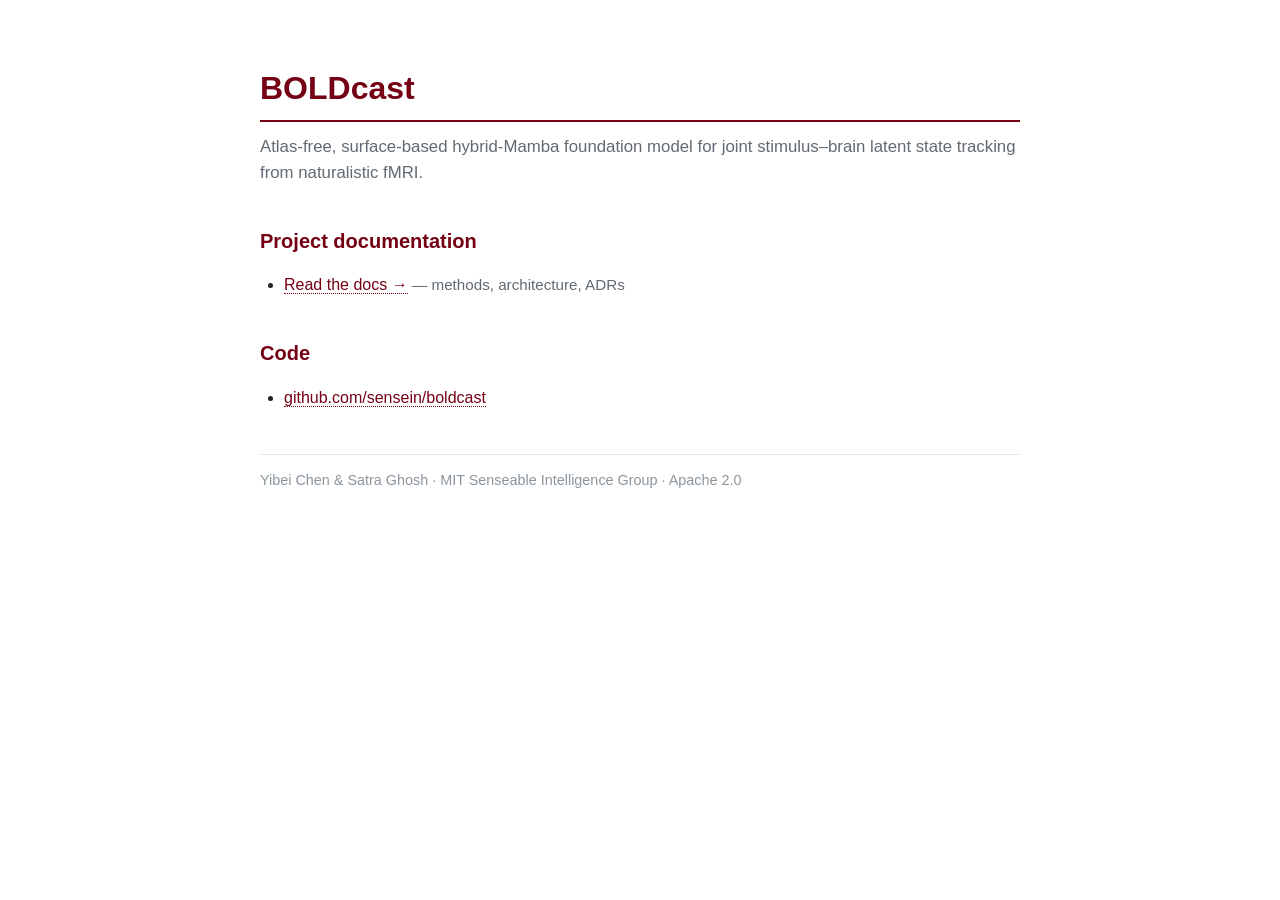
<file: index.html>
<!doctype html>
<html lang="en">
<head>
<meta charset="utf-8">
<meta name="viewport" content="width=device-width, initial-scale=1">
<title>BOLDcast</title>
<style>
  :root {
    --primary: #750014;
    --ink: #212326;
    --body: #626a73;
    --accent: #8b959e;
    --bg: #ffffff;
  }
  body {
    font-family: "Inter", -apple-system, BlinkMacSystemFont, "Segoe UI", sans-serif;
    max-width: 760px; margin: 4em auto; padding: 0 1.5em;
    color: var(--ink); line-height: 1.55; background: var(--bg);
  }
  h1 { color: var(--primary); border-bottom: 2px solid var(--primary); padding-bottom: 6px; margin-bottom: 12px; }
  h2 { color: var(--primary); margin-top: 2em; font-size: 1.25em; }
  a  { color: var(--primary); text-decoration: none; border-bottom: 1px dotted var(--primary); }
  a:hover { border-bottom-style: solid; }
  .lede { color: var(--body); font-size: 1.05em; margin-top: 0.5em; }
  ul { padding-left: 1.5em; }
  li { margin: 0.5em 0; }
  li .desc { color: var(--body); font-size: 0.95em; }
  .meta { color: var(--accent); font-size: 0.9em; margin-top: 3em; padding-top: 1em; border-top: 1px solid #e6e8ec; }
</style>
</head>
<body>

<h1>BOLDcast</h1>
<p class="lede">
  Atlas-free, surface-based hybrid-Mamba foundation model for joint
  stimulus–brain latent state tracking from naturalistic fMRI.
</p>

<h2>Project documentation</h2>
<ul>
  <li><a href="docs/">Read the docs →</a> <span class="desc">— methods, architecture, ADRs</span></li>
</ul>

<h2>Code</h2>
<ul>
  <li><a href="https://github.com/sensein/boldcast">github.com/sensein/boldcast</a></li>
</ul>

<p class="meta">Yibei Chen &amp; Satra Ghosh · MIT Senseable Intelligence Group · Apache 2.0</p>

</body>
</html>
</file>
